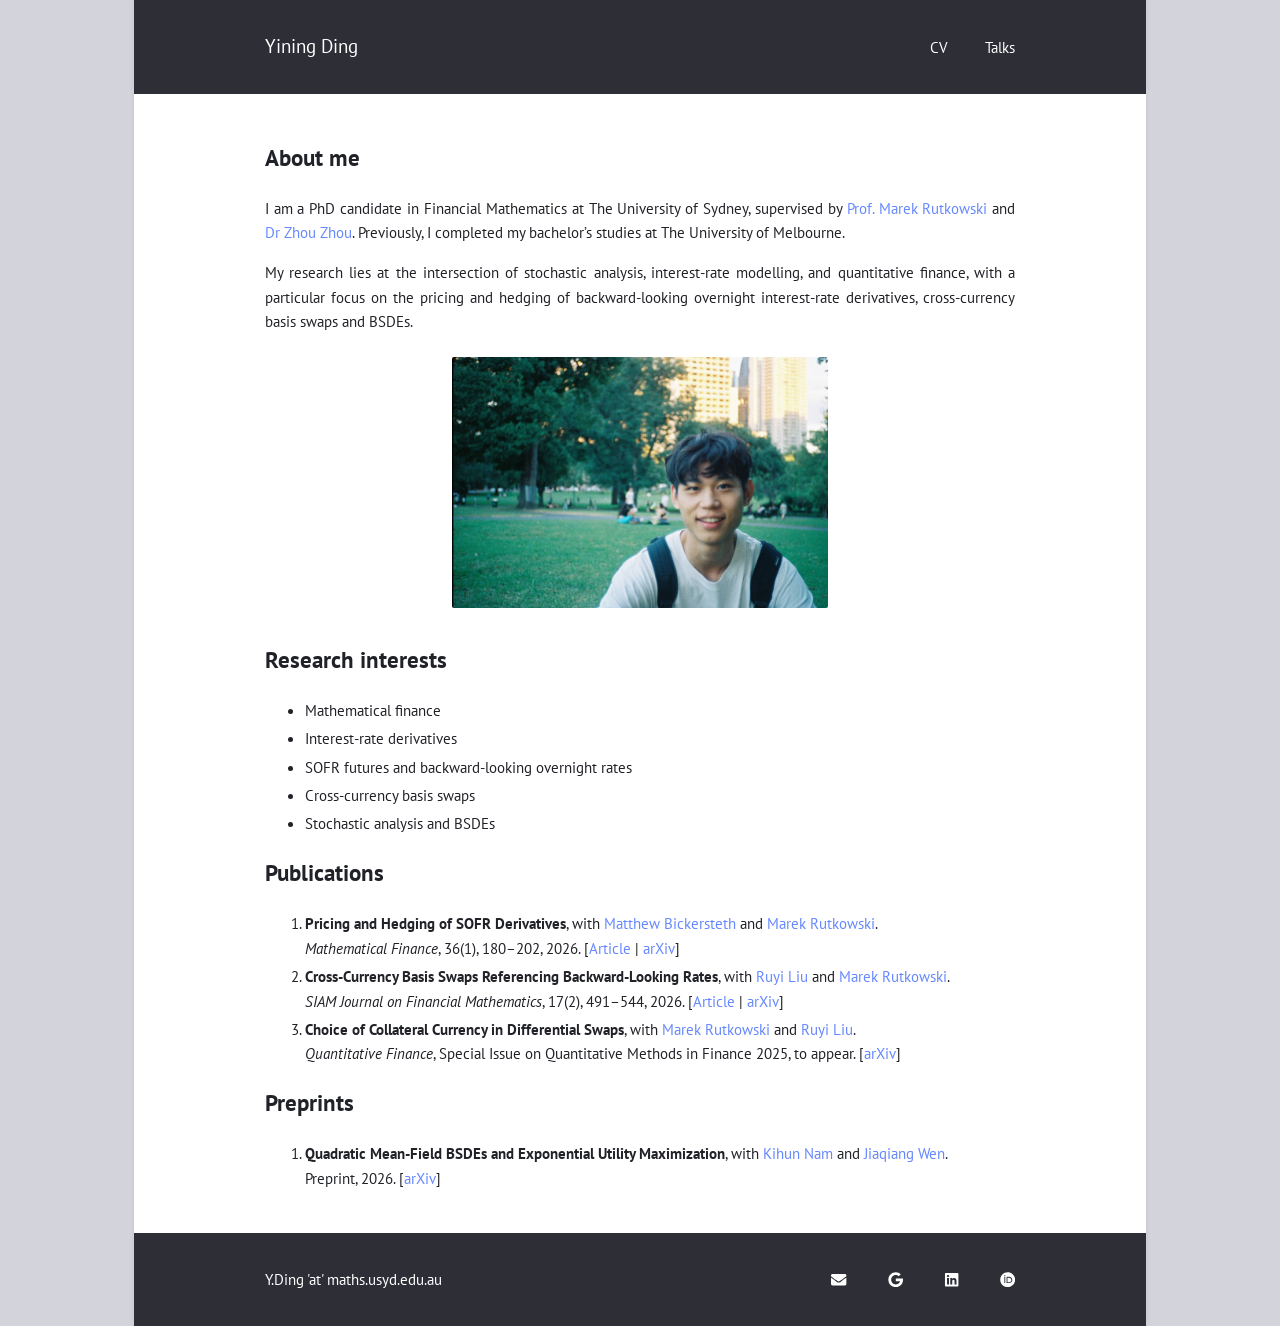
<file: index.html>
<!DOCTYPE html>
<html lang="en">
<head>
  <title>Yining Ding</title>
  <meta charset="utf-8">
  <meta name="viewport" content="width=device-width, initial-scale=1.0">
  <meta name="author" content="Yining Ding">
  <link rel="preconnect" href="https://fonts.googleapis.com">
  <link rel="preconnect" href="https://fonts.gstatic.com" crossorigin>
  <link rel="stylesheet" href="https://fonts.googleapis.com/css2?family=PT+Sans:wght@400;700&display=swap">
  <link rel="stylesheet" href="/assets/css/frame.css">
</head>

  <header>
    <a href="/" class="title">Yining Ding</a>
    <nav><a href="/assets/Yining_Ding_CV.pdf">CV</a><a href="/talks.html">Talks</a></nav>
  </header>

  <article>
  <h2 id="about-me">About me</h2>
<p>I am a PhD candidate in Financial Mathematics at The University of Sydney, supervised by <a href="https://profiles.sydney.edu.au/marek.rutkowski">Prof. Marek Rutkowski</a> and <a href="https://www.maths.usyd.edu.au/u/zhouzhou/">Dr Zhou Zhou</a>. Previously, I completed my bachelor&rsquo;s studies at The University of Melbourne.</p>

<p>My research lies at the intersection of stochastic analysis, interest-rate modelling, and quantitative finance, with a particular focus on the pricing and hedging of backward-looking overnight interest-rate derivatives, cross-currency basis swaps and BSDEs.</p>

  <div style="text-align:center;">
    <img src="/assets/profile.jpg" alt="Yining Ding" width="50%" />
  </div>

  <h2 id="research-interests">Research interests</h2>
<ul>
  <li>Mathematical finance</li>
  <li>Interest-rate derivatives</li>
  <li>SOFR futures and backward-looking overnight rates</li>
  <li>Cross-currency basis swaps</li>
  <li>Stochastic analysis and BSDEs</li>
</ul>

  <h2 id="publications">Publications</h2>
<ol>
  <li><b>Pricing and Hedging of SOFR Derivatives</b>, with <a href="https://www.linkedin.com/in/matthew-bickersteth-487161232/">Matthew Bickersteth</a> and <a href="https://profiles.sydney.edu.au/marek.rutkowski">Marek Rutkowski</a>.<br />
  <em>Mathematical Finance</em>, 36(1), 180&ndash;202, 2026. [<a href="https://doi.org/10.1111/mafi.70004">Article</a> | <a href="https://arxiv.org/abs/2112.14033">arXiv</a>]</li>
  <li><b>Cross-Currency Basis Swaps Referencing Backward-Looking Rates</b>, with <a href="https://ruyi-liu61.github.io/">Ruyi Liu</a> and <a href="https://profiles.sydney.edu.au/marek.rutkowski">Marek Rutkowski</a>.<br />
  <em>SIAM Journal on Financial Mathematics</em>, 17(2), 491&ndash;544, 2026. [<a href="https://doi.org/10.1137/24M1701538">Article</a> | <a href="https://arxiv.org/abs/2410.08477">arXiv</a>]</li>
  <li><b>Choice of Collateral Currency in Differential Swaps</b>, with <a href="https://profiles.sydney.edu.au/marek.rutkowski">Marek Rutkowski</a> and <a href="https://ruyi-liu61.github.io/">Ruyi Liu</a>.<br />
  <em>Quantitative Finance</em>, Special Issue on Quantitative Methods in Finance 2025, to appear. [<a href="https://arxiv.org/abs/2603.07863">arXiv</a>]</li>
</ol>

  <h2 id="preprints">Preprints</h2>
<ol>
  <li><b>Quadratic Mean-Field BSDEs and Exponential Utility Maximization</b>, with <a href="https://sites.google.com/view/kihun-nam/home">Kihun Nam</a> and <a href="https://math.sustech.edu.cn/e/wenjiaqiang">Jiaqiang Wen</a>.<br />
  Preprint, 2026. [<a href="https://arxiv.org/abs/2511.17214">arXiv</a>]</li>
</ol>

</article>

    <footer>
      <div>Y.Ding 'at' maths.usyd.edu.au</div>
      <nav>
        <a href="mailto:Y.Ding@maths.usyd.edu.au" aria-label="Email"><svg aria-label="Mail" class="icon" viewBox="0 0 512 512"><path fill="currentColor" d="M502.3 190.8c3.9-3.1 9.7-.2 9.7 4.7V400c0 26.5-21.5 48-48 48H48c-26.5 0-48-21.5-48-48V195.6c0-5 5.7-7.8 9.7-4.7 22.4 17.4 52.1 39.5 154.1 113.6 21.1 15.4 56.7 47.8 92.2 47.6 35.7.3 72-32.8 92.3-47.6 102-74.1 131.6-96.3 154-113.7zM256 320c23.2.4 56.6-29.2 73.4-41.4 132.7-96.3 142.8-104.7 173.4-128.7 5.8-4.5 9.2-11.5 9.2-18.9v-19c0-26.5-21.5-48-48-48H48C21.5 64 0 85.5 0 112v19c0 7.4 3.4 14.3 9.2 18.9 30.6 23.9 40.7 32.4 173.4 128.7 16.8 12.2 50.2 41.8 73.4 41.4z"/></svg></a>
        <a href="https://scholar.google.com/citations?user=hrqzMjUAAAAJ&hl=en" aria-label="Google Scholar"><svg aria-label="Google Scholar" class="icon" viewBox="0 0 488 512"><path fill="currentColor" d="M488 261.8C488 403.3 391.1 504 248 504 110.8 504 0 393.2 0 256S110.8 8 248 8c66.8 0 123 24.5 166.3 64.9l-67.5 64.9C258.5 52.6 94.3 116.6 94.3 256c0 86.5 69.1 156.6 153.7 156.6 98.2 0 135-70.4 140.8-106.9H248v-85.3h236.1c2.3 12.7 3.9 24.9 3.9 41.4z"/></svg></a>
        <a href="https://www.linkedin.com/in/yining-ding-548b70221/" aria-label="LinkedIn"><svg aria-label="LinkedIn" class="icon" viewBox="0 0 448 512"><path fill="currentColor" d="M416 32H31.9C14.3 32 0 46.5 0 64.3v383.4C0 465.5 14.3 480 31.9 480H416c17.6 0 32-14.5 32-32.3V64.3c0-17.8-14.4-32.3-32-32.3zM135.4 416H69V202.2h66.5V416zm-33.2-243c-21.3 0-38.5-17.3-38.5-38.5S80.9 96 102.2 96c21.2 0 38.5 17.3 38.5 38.5 0 21.3-17.2 38.5-38.5 38.5zm282.1 243h-66.4V312c0-24.8-.5-56.7-34.5-56.7-34.6 0-39.9 27-39.9 54.9V416h-66.4V202.2h63.7v29.2h.9c8.9-16.8 30.6-34.5 62.9-34.5 67.2 0 79.7 44.3 79.7 101.9V416z"/></svg></a>
        <a href="https://orcid.org/0009-0000-1542-5317" aria-label="ORCID"><svg aria-label="ORCID" class="icon" viewBox="0 0 512 512"><path fill="currentColor" d="M294.75 188.19h-45.92V342h47.47c67.62 0 83.12-51.34 83.12-76.91 0-41.64-26.54-76.9-84.67-76.9zM256 8C119 8 8 119 8 256s111 248 248 248 248-111 248-248S393 8 256 8zm-80.79 360.76h-29.84v-207.5h29.84zm-14.92-231.14a19.57 19.57 0 1 1 19.57-19.57 19.64 19.64 0 0 1-19.57 19.57zM300 369h-81V161.26h80.6c76.73 0 110.44 54.83 110.44 103.85C410 318.39 368.38 369 300 369z"/></svg></a>
      </nav>
    </footer>

</html>
</file>
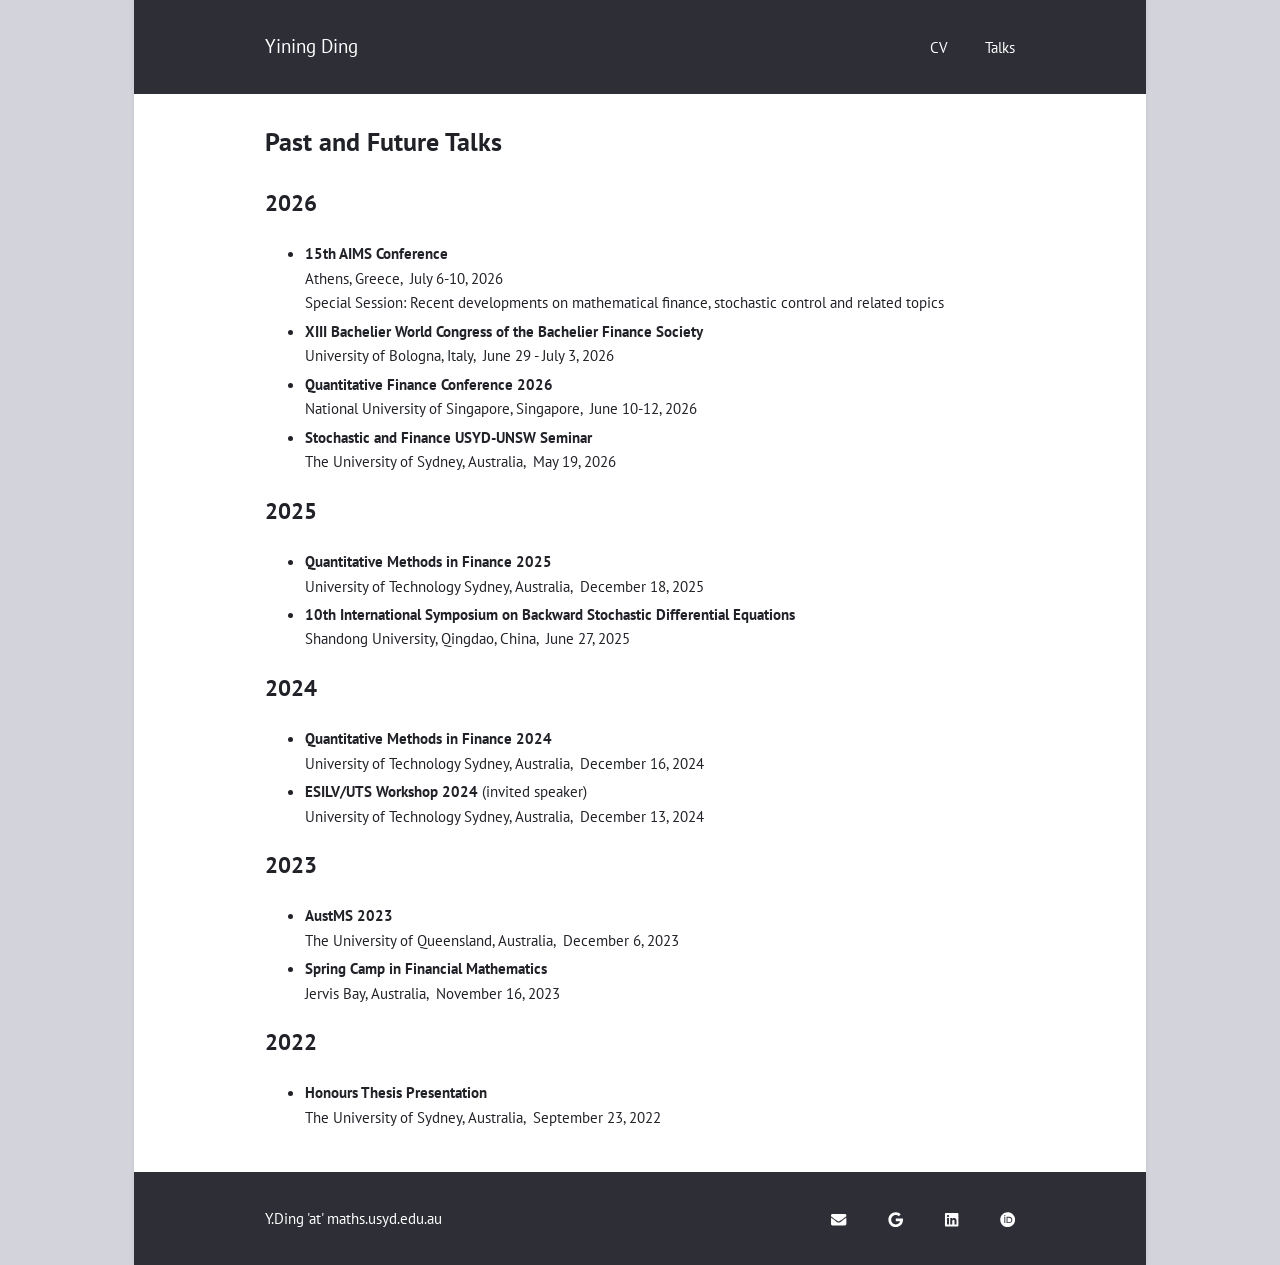
<file: talks.html>
<!DOCTYPE html>
<html lang="en">
<head>
  <title>Yining Ding</title>
  <meta charset="utf-8">
  <meta name="viewport" content="width=device-width, initial-scale=1.0">
  <meta name="author" content="Yining Ding">
  <link rel="preconnect" href="https://fonts.googleapis.com">
  <link rel="preconnect" href="https://fonts.gstatic.com" crossorigin>
  <link rel="stylesheet" href="https://fonts.googleapis.com/css2?family=PT+Sans:wght@400;700&display=swap">
  <link rel="stylesheet" href="/assets/css/frame.css">
</head>

  <header>
    <a href="/" class="title">Yining Ding</a>
    <nav><a href="/assets/Yining_Ding_CV.pdf">CV</a><a href="/talks.html">Talks</a></nav>
  </header>

  <article>
  <header><h1>Past and Future Talks</h1></header>

<h2>2026</h2>
<ul>
  <li><b>15th AIMS Conference</b> <br />
  Athens, Greece,&#8194;July 6-10, 2026<br />
  Special Session: Recent developments on mathematical finance, stochastic control and related topics</li>
  <li><b>XIII Bachelier World Congress of the Bachelier Finance Society</b> <br />
  University of Bologna, Italy,&#8194;June 29 - July 3, 2026</li>
  <li><b>Quantitative Finance Conference 2026</b> <br />
  National University of Singapore, Singapore,&#8194;June 10-12, 2026</li>
  <li><b>Stochastic and Finance USYD-UNSW Seminar</b> <br />
  The University of Sydney, Australia,&#8194;May 19, 2026</li>
</ul>

<h2>2025</h2>
<ul>
  <li><b>Quantitative Methods in Finance 2025</b> <br />
  University of Technology Sydney, Australia,&#8194;December 18, 2025</li>
  <li><b>10th International Symposium on Backward Stochastic Differential Equations</b> <br />
  Shandong University, Qingdao, China,&#8194;June 27, 2025</li>
</ul>

<h2>2024</h2>
<ul>
  <li><b>Quantitative Methods in Finance 2024</b> <br />
  University of Technology Sydney, Australia,&#8194;December 16, 2024</li>
  <li><b>ESILV/UTS Workshop 2024</b> (invited speaker) <br />
  University of Technology Sydney, Australia,&#8194;December 13, 2024</li>
</ul>

<h2>2023</h2>
<ul>
  <li><b>AustMS 2023</b> <br />
  The University of Queensland, Australia,&#8194;December 6, 2023</li>
  <li><b>Spring Camp in Financial Mathematics</b> <br />
  Jervis Bay, Australia,&#8194;November 16, 2023</li>
</ul>

<h2>2022</h2>
<ul>
  <li><b>Honours Thesis Presentation</b> <br />
  The University of Sydney, Australia,&#8194;September 23, 2022</li>
</ul>
</article>

    <footer>
      <div>Y.Ding 'at' maths.usyd.edu.au</div>
      <nav>
        <a href="mailto:Y.Ding@maths.usyd.edu.au" aria-label="Email"><svg aria-label="Mail" class="icon" viewBox="0 0 512 512"><path fill="currentColor" d="M502.3 190.8c3.9-3.1 9.7-.2 9.7 4.7V400c0 26.5-21.5 48-48 48H48c-26.5 0-48-21.5-48-48V195.6c0-5 5.7-7.8 9.7-4.7 22.4 17.4 52.1 39.5 154.1 113.6 21.1 15.4 56.7 47.8 92.2 47.6 35.7.3 72-32.8 92.3-47.6 102-74.1 131.6-96.3 154-113.7zM256 320c23.2.4 56.6-29.2 73.4-41.4 132.7-96.3 142.8-104.7 173.4-128.7 5.8-4.5 9.2-11.5 9.2-18.9v-19c0-26.5-21.5-48-48-48H48C21.5 64 0 85.5 0 112v19c0 7.4 3.4 14.3 9.2 18.9 30.6 23.9 40.7 32.4 173.4 128.7 16.8 12.2 50.2 41.8 73.4 41.4z"/></svg></a>
        <a href="https://scholar.google.com/citations?user=hrqzMjUAAAAJ&hl=en" aria-label="Google Scholar"><svg aria-label="Google Scholar" class="icon" viewBox="0 0 488 512"><path fill="currentColor" d="M488 261.8C488 403.3 391.1 504 248 504 110.8 504 0 393.2 0 256S110.8 8 248 8c66.8 0 123 24.5 166.3 64.9l-67.5 64.9C258.5 52.6 94.3 116.6 94.3 256c0 86.5 69.1 156.6 153.7 156.6 98.2 0 135-70.4 140.8-106.9H248v-85.3h236.1c2.3 12.7 3.9 24.9 3.9 41.4z"/></svg></a>
        <a href="https://www.linkedin.com/in/yining-ding-548b70221/" aria-label="LinkedIn"><svg aria-label="LinkedIn" class="icon" viewBox="0 0 448 512"><path fill="currentColor" d="M416 32H31.9C14.3 32 0 46.5 0 64.3v383.4C0 465.5 14.3 480 31.9 480H416c17.6 0 32-14.5 32-32.3V64.3c0-17.8-14.4-32.3-32-32.3zM135.4 416H69V202.2h66.5V416zm-33.2-243c-21.3 0-38.5-17.3-38.5-38.5S80.9 96 102.2 96c21.2 0 38.5 17.3 38.5 38.5 0 21.3-17.2 38.5-38.5 38.5zm282.1 243h-66.4V312c0-24.8-.5-56.7-34.5-56.7-34.6 0-39.9 27-39.9 54.9V416h-66.4V202.2h63.7v29.2h.9c8.9-16.8 30.6-34.5 62.9-34.5 67.2 0 79.7 44.3 79.7 101.9V416z"/></svg></a>
        <a href="https://orcid.org/0009-0000-1542-5317" aria-label="ORCID"><svg aria-label="ORCID" class="icon" viewBox="0 0 512 512"><path fill="currentColor" d="M294.75 188.19h-45.92V342h47.47c67.62 0 83.12-51.34 83.12-76.91 0-41.64-26.54-76.9-84.67-76.9zM256 8C119 8 8 119 8 256s111 248 248 248 248-111 248-248S393 8 256 8zm-80.79 360.76h-29.84v-207.5h29.84zm-14.92-231.14a19.57 19.57 0 1 1 19.57-19.57 19.64 19.64 0 0 1-19.57 19.57zM300 369h-81V161.26h80.6c76.73 0 110.44 54.83 110.44 103.85C410 318.39 368.38 369 300 369z"/></svg></a>
      </nav>
    </footer>

</html>
</file>
<file: assets/css/frame.css>
body{background:#fff;color:#212228;font-family:"PT Sans",-apple-system,"Helvetica Neue","Segoe UI","Roboto",sans-serif;font-weight:400;font-size:calc(0.8rem + 0.2vw);line-height:1.6;margin:0;min-height:100vh;-webkit-text-size-adjust:100%;-webkit-font-smoothing:antialiased;-moz-osx-font-smoothing:grayscale}@media (prefers-color-scheme: dark){body{background:#212228;color:#fff}}h1,h2,h3,h4,h5,h6{font-weight:600}b,strong,th{font-weight:600}p{text-align:justify}a{color:#68f;text-decoration:inherit}a:hover{text-decoration:underline}header a,footer a,aside a{color:inherit}header time{color:#909194}hr{border:1px solid rgba(144,145,148,0.3);margin:2em 0}article:not(:last-of-type){border-bottom:1px solid rgba(144,145,148,0.14)}blockquote{background:rgba(144,145,148,0.06);border-left:3px solid rgba(144,145,148,0.9);padding:1px 1.5em;opacity:.75}blockquote,figure{margin:1em 0}img{margin:.5em 0}li{margin:.25em 0}img{border-radius:2px;max-width:100%;height:auto}table{display:inline-block;max-width:100%;overflow-y:scroll;border-spacing:1px;border-radius:2px;box-shadow:0 0 0 1px rgba(144,145,148,0.12) inset}th,td{padding:.5em 1em;box-shadow:0 0 0 1px rgba(144,145,148,0.12)}tr:hover,tr:nth-child(odd) td{background:rgba(144,145,148,0.04)}pre{background:rgba(144,145,148,0.12);border-radius:2px;font-size:.8em;margin:1.5em 0;padding:.8em 1.2em;overflow-x:auto}:not(pre)>code{font-size:.9em;background:rgba(144,145,148,0.15);opacity:.7;border-radius:2px;margin:0 .1em;padding:.2em .4em}body{display:flex;flex-direction:column}article{flex-grow:1}body>header,body>footer{display:flex;flex-wrap:wrap;align-items:center;justify-content:space-between}body>header,body>article,body>footer{padding:1.5em}article header{margin-bottom:1.5em}article header h1{font-size:1.7em;margin:0 0 .1em}nav{margin:.5em -1.2em}nav a{margin:.5em 1.2em}.title{font-size:1.25em}.more{margin:2em 0 1em}.more a{border-radius:2px;border:1.5px solid #68f;padding:.4em .8em;transition:.2s background,.2s color}.more a:hover{color:#fff;background:#68f;text-decoration:inherit}.archive{font-size:1.1em}.archive time{display:inline-block;min-width:10ch;min-height:1.75em;margin:0 .2em}.icon{height:1em;width:1em;fill:currentColor;transition:.2s color;vertical-align:middle;margin-bottom:.15em}a:hover .icon{color:#909194}.full table{display:table;width:100%}.katex{overflow-x:auto;overflow-y:hidden}html{background:#d3d4db;padding:0 calc(38% - 22em)}body{box-shadow:0 0 .3em #c5c7cf}body>header,body>footer{background:#2d2e36;color:#fff}@media (min-width: 32em){body>header,body>article,body>footer{padding:1.75em calc(22% - 6em)}}@media (prefers-color-scheme: dark){html{background:#18181d}body>header,body>footer{background:#212228}body,body>header,body>footer{box-shadow:0 0 0 1px #33353e}}
</file>
